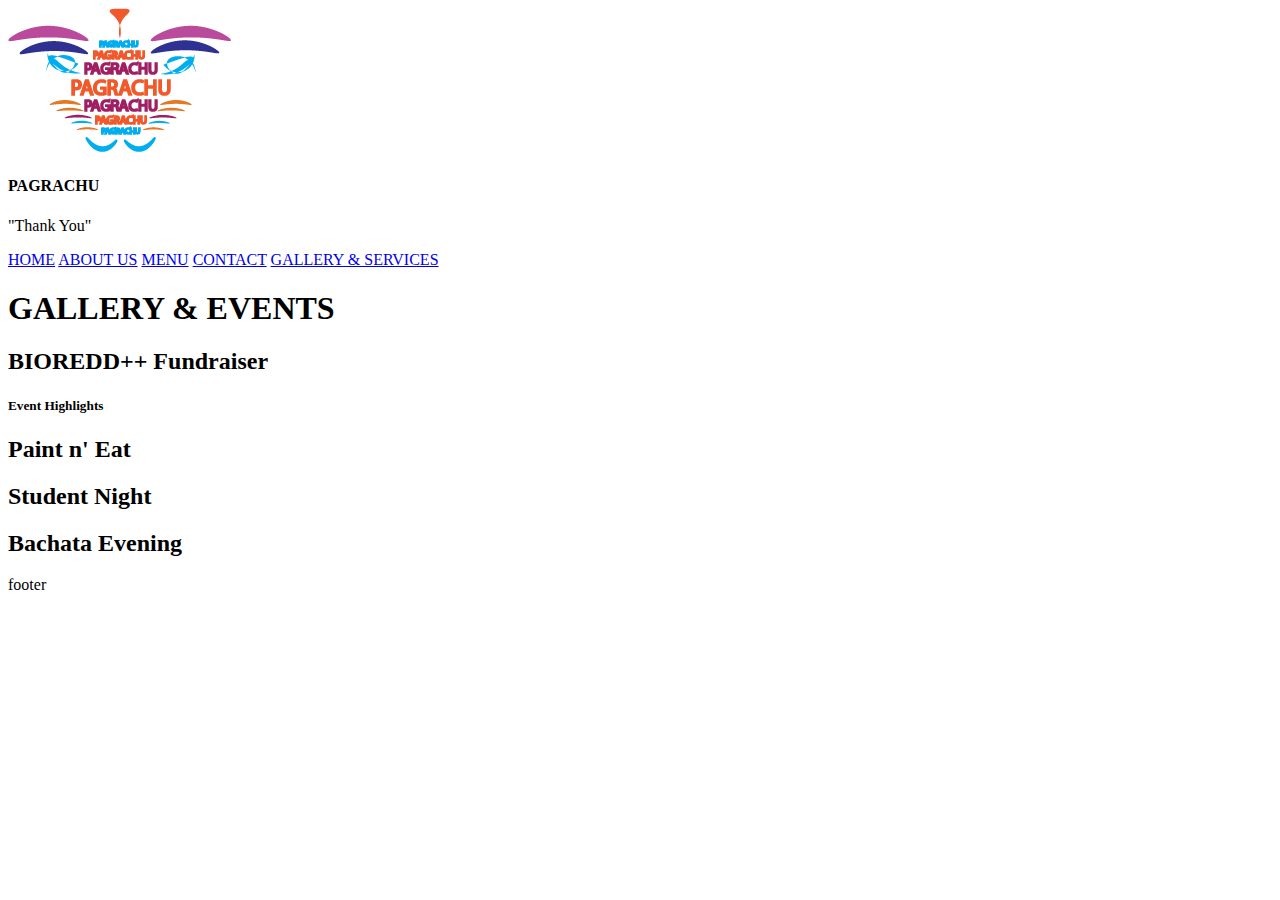
<file: gallery.html>
<!DOCTYPE html>

<html>
<head>
    <title>MTM6201 Midterm</title>
</head>

<body>
    <header>
        <nav>

            <img src="images/Asset 1.png">
            <h4>PAGRACHU</h4>
            <p>"Thank You"</p>

            <a href="index.html">HOME</a>
            <a href="about.html">ABOUT US</a>
            <a href="menu.html">MENU</a>
            <a href="hours.html">CONTACT</a>
            <a href="gallery.html">GALLERY & SERVICES</a>
        </nav>
    </header>

    

    <h1>GALLERY & EVENTS</h1>
    
    <h2> BIOREDD++ Fundraiser </h2>
    <h5> Event Highlights </h5>

    <h2> Paint n' Eat </h2>


    <h2> Student Night </h2>

    
    <h2> Bachata Evening </h2>
    


    <footer>footer</footer>
</body>

</html>
</file>
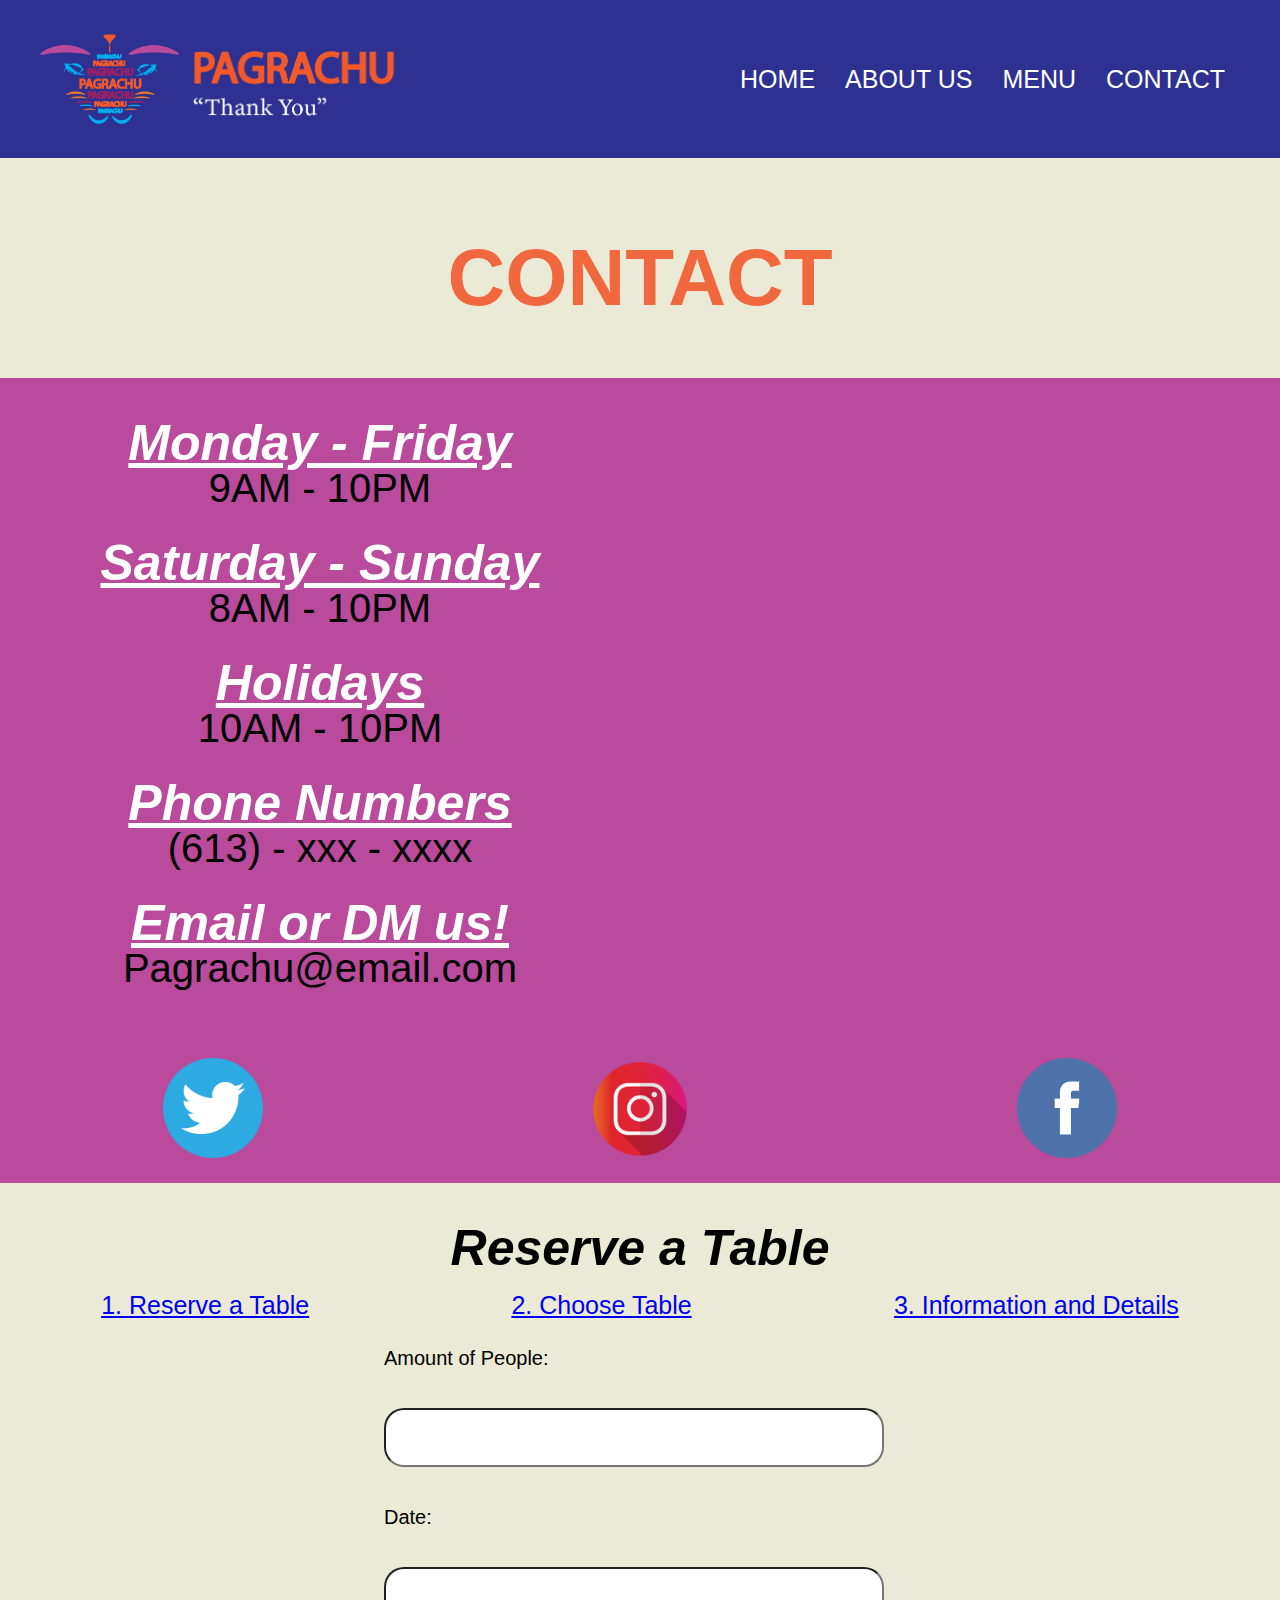
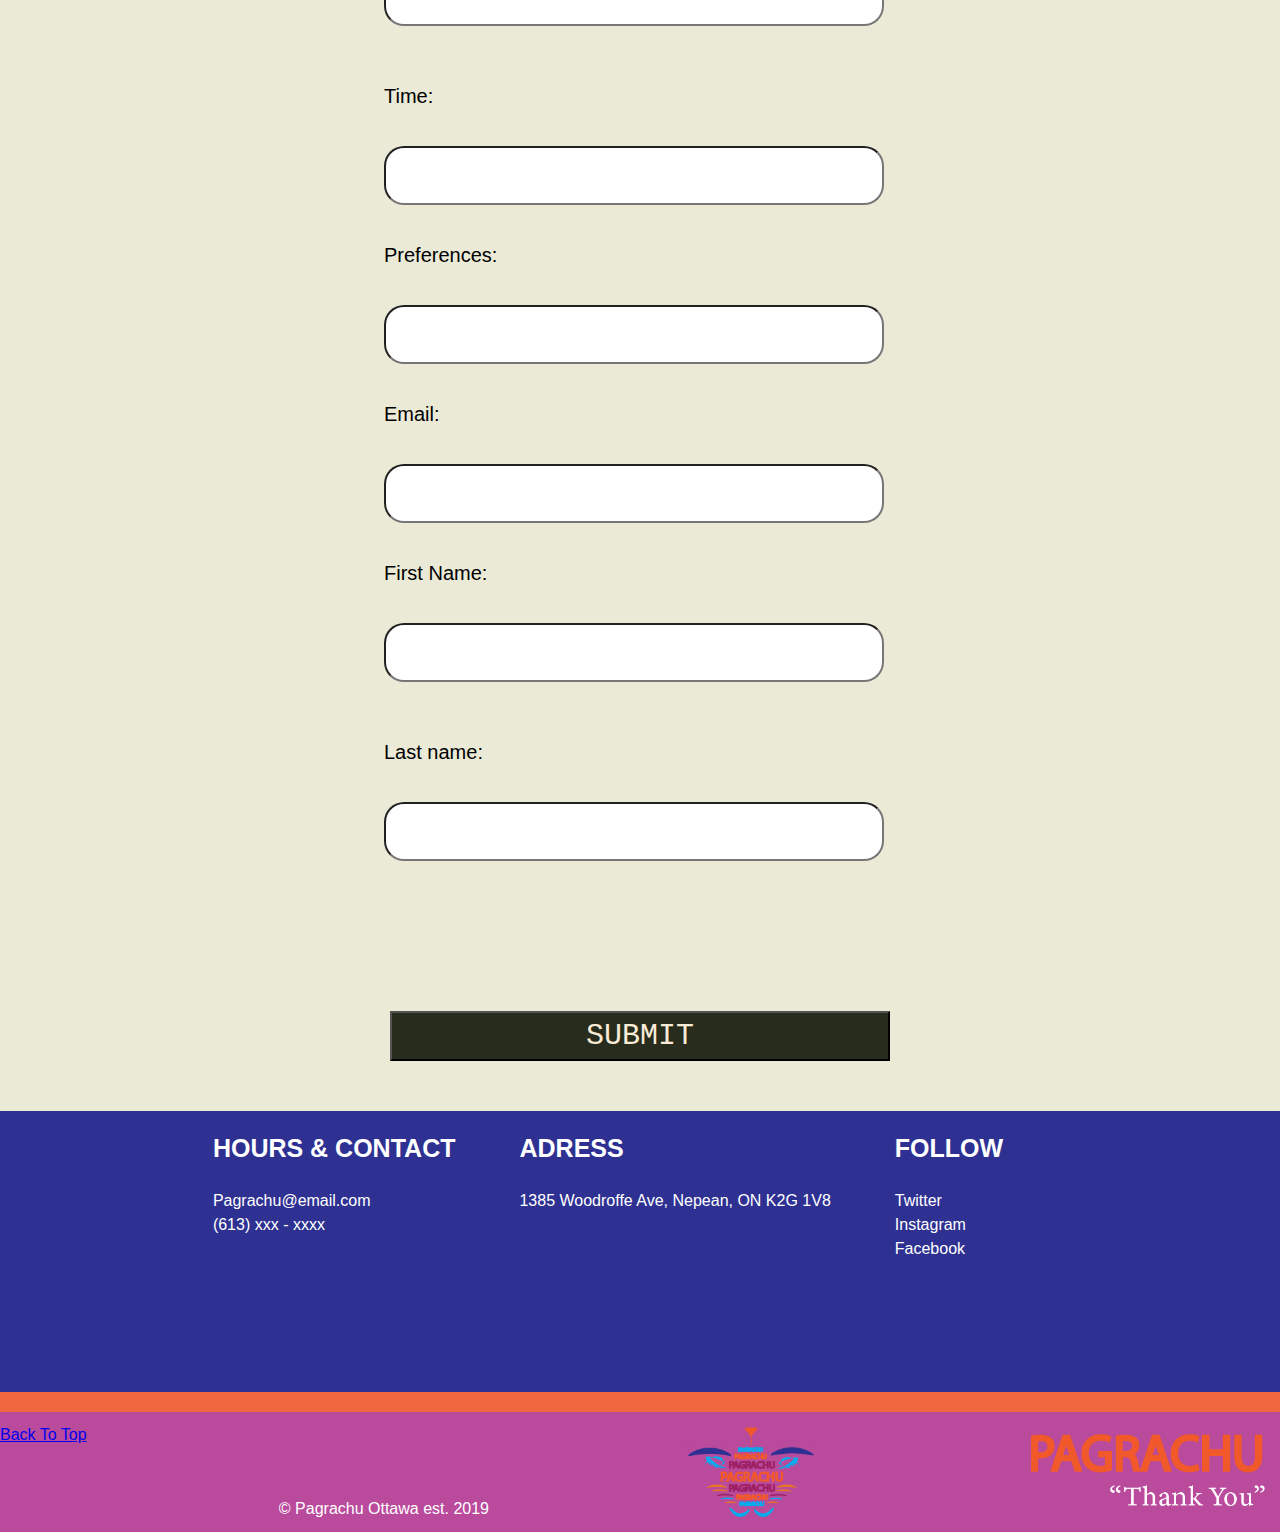
<file: hours.html>
<!DOCTYPE html>
<html lang="en">
 
<head>
    <meta charset="UTF-8">
    <meta http-equiv="X-UA-Compatible" content="IE=edge">
    <meta name="viewport" content="width=device-width, initial-scale=1.0">
    <title>MTM6201 Midterm</title>
    <link rel="stylesheet" href="css/reset.css">
    <link rel="stylesheet" href="css/styles.css">
    <meta http-equiv="Refresh" content="3">

    <!-- Font Family Myriad Pro -->
    <link href="https://fonts.cdnfonts.com/css/myriad-pro" rel="stylesheet">

</head>

<body>
    <header>
       
            <img src="images/Asset_1.png" alt="Pagrachu-Logo" class="logo" height="90">
        <div class="slogan">
            <img src="images/Asset_6.png" alt="Pagrachu-Title-and-Slogan" height="80">
        </div>    
        <nav>
            <ul>
                <li><a href="index.html">HOME</a></li>
                <li><a href="about.html">ABOUT US</a></li>
                <li><a href="menu.html">MENU</a></li>
                <li><a href="hours.html">CONTACT</a></li>
            </ul>
        </nav>
    </header>

    <!--MAIN CONTENT-->
    <main>
    
        <h1>CONTACT</h1>

        <div class="hoursandcontact">    

            <div class="one">
                <h2> Monday - Friday </h2>
                <p> 9AM - 10PM </p>
            </div>

            <div class="one">
                <h2> Saturday - Sunday </h2>
                <p> 8AM - 10PM </p>
            </div>

            <div class="one">
                <h2> Holidays </h2>
                <p> 10AM - 10PM </p>
            </div>

            <div class="one">
                <h2> Phone Numbers </h2>
                <p> <a href="hours.html"> (613) - xxx - xxxx </a></p>
            </div>

            <div class="one">
                <h2> Email or DM us! </h2>
                <p> <a href="hours.html"> Pagrachu@email.com </a></p>
            </div>

            <div class="block">
                <iframe src="https://www.google.com/maps/embed?pb=!1m18!1m12!1m3!1d2803.944738567603!2d-75.75712548459781!3d45.34992777909984!2m3!1f0!2f0!3f0!3m2!1i1024!2i768!4f13.1!3m3!1m2!1s0x4cce0718cc4a6ad7%3A0xc6cc467725843e2b!2sAlgonquin%20College%20Ottawa%20Campus!5e0!3m2!1sen!2sca!4v1678726968724!5m2!1sen!2sca" width="800" height="600" style="border:0;" allowfullscreen="" loading="lazy" referrerpolicy="no-referrer-when-downgrade"></iframe>
            </div>
            
        </div>

        <div class="socialmedia">
            <a href="https://twitter.com/img"><img src="images/twitter.png" alt="twitteraccount" class="tw"></a>
            <a href= "https://www.instagram.com/"><img src="images/ig.png" alt="instagramaccount" class="ig"></a>
            <a href="https://www.facebook.com/"><img src="images/fb.png" alt="facebookaccount" class="fb"></a>
        </div>

       
        <h2 id="tableres"> Reserve a Table </h2>
        
        <div class="table">    
            <ul>
                <li><a href="hours.html">1. Reserve a Table</a></li>
                <li><a href="hours.html">2. Choose Table</a></li>
                <li><a href="hours.html">3. Information and Details</a></li>
            </ul>
        </div>

        


        <form action="/action_page.php">
            <label for="fname">Amount of People:</label><br>
            <input type="text" id="amount" name="People" value=""><br>

            <label for="lname">Date:</label><br>
            <input type="text" id="choose" name="date" value=""><br><br>

            <label for="fname">Time:</label><br>
            <input type="text" id="when" name="time" value=""><br>

            <label for="fname">Preferences:</label><br>
            <input type="text" id="now" name="pref" value=""><br>

            <label for="fname">Email:</label><br>
            <input type="text" id="cont" name="email" value=""><br>

            <label for="lname">First Name:</label><br>
            <input type="text" id="fname" name="fname" value=""><br><br>

            <label for="lname">Last name:</label><br>
            <input type="text" id="lname" name="lname" value=""><br><br>
           
        </form> 

        <div class="reserve"> 
            <button class="subbutton">SUBMIT</button>
        </div>
    
    </main>
    <!--MAIN CONTENT-->

        <div class="footercontainer">

            <div class="footertwo">
                <h5> HOURS & CONTACT</h5>
                    <a href="#"> Pagrachu@email.com </a>
                    <a href="#"> (613) xxx - xxxx </a> 
            </div>

            <div class="footerthree">
                <h5> ADRESS </h5>
                <a href="#"> 1385 Woodroffe Ave, Nepean, ON K2G 1V8 </a>
                <iframe src="https://www.google.com/maps/embed?pb=!1m18!1m12!1m3!1d2803.944738567603!2d-75.75712548459781!3d45.34992777909984!2m3!1f0!2f0!3f0!3m2!1i1024!2i768!4f131!3m3!1m2!1s0x4cce0718cc4a6ad7%3A0xc6cc467725843e2b!2sAlgonquin%20College%20Ottawa%20Campus!5e0!3m2!1sen!2sca!4v1678726968724!5m2!1sen!2sca" width="250" height="150" style="border:0;" allowfullscreen="" loading="lazy" referrerpolicy="no-referrer-when-downgrade"></iframe>
            </div>

            <div class="footerfour">
                <h5> FOLLOW </h5>
                <a href="#"> Twitter </a>
                <a href="#"> Instagram </a>
                <a href="#"> Facebook </a>
            </div>
        </div>
        
        <div class="orangefooter">  </div>


    <footer> 
        <a href="#top"> Back To Top </a>
        <h6> © Pagrachu Ottawa est. 2019 </h6> 
        <img src="images/Asset_1.png" alt="Pagrachu-Logo" class="logo2" height="90"> 
        <img src="images/thankyouright.png" alt="Thank YOu" height="90"> 
    </footer>

</body>

</html>
</file>
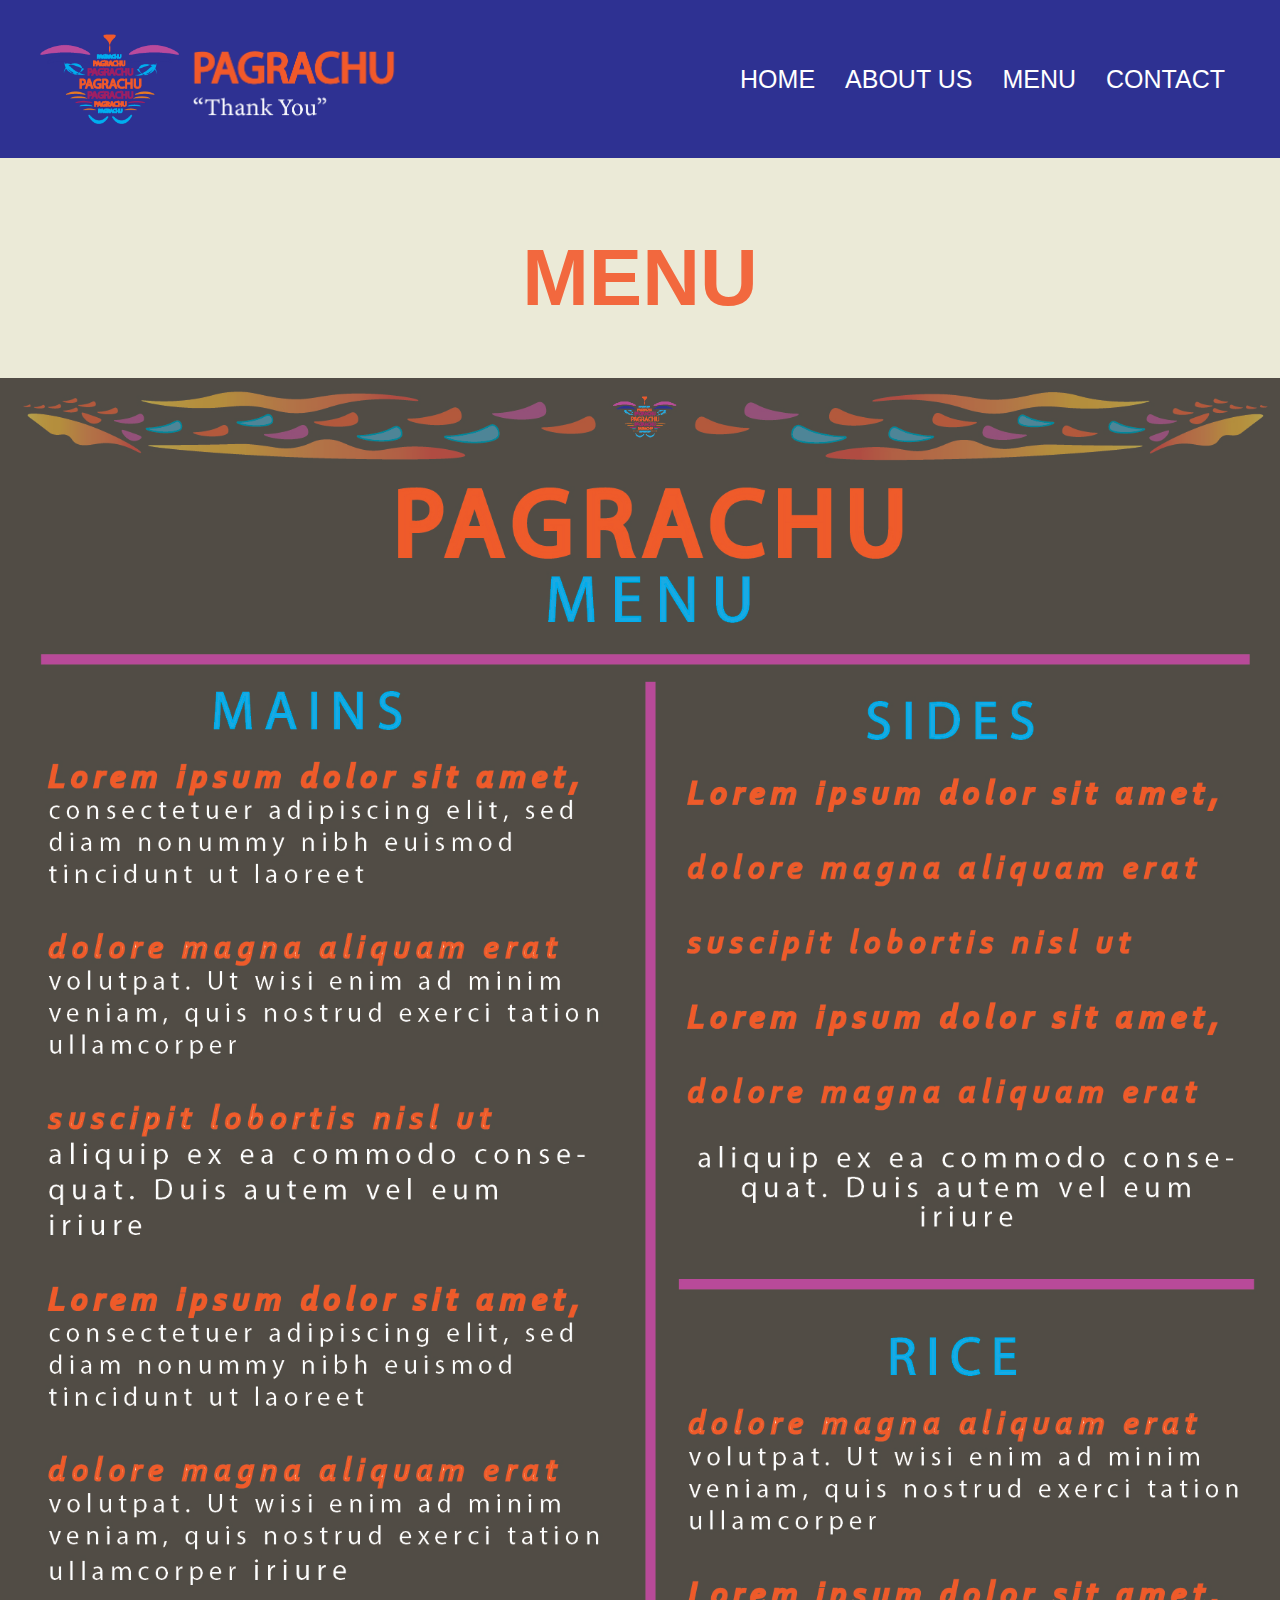
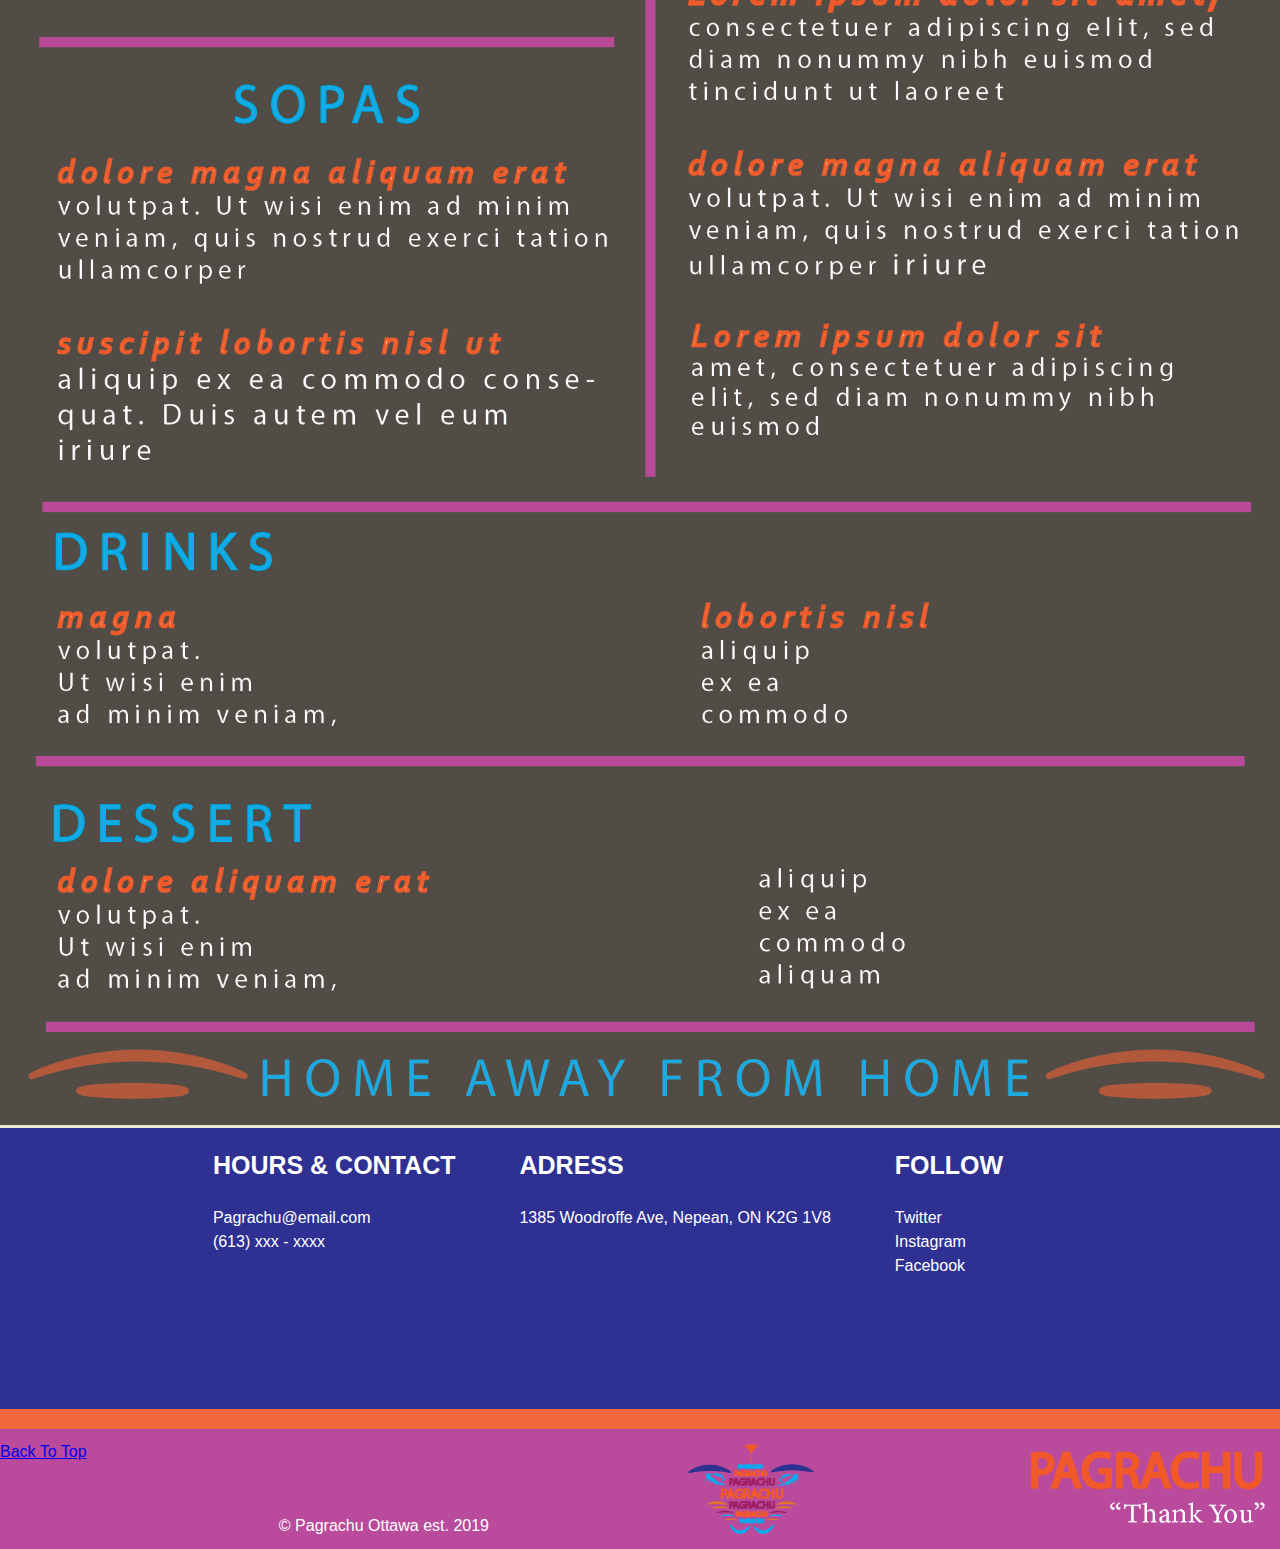
<file: menu.html>
<!DOCTYPE html>
<html lang="en">
 
<head>
    <meta charset="UTF-8">
    <meta http-equiv="X-UA-Compatible" content="IE=edge">
    <meta name="viewport" content="width=device-width, initial-scale=1.0">
    <title>MTM6201 Midterm</title>
    <link rel="stylesheet" href="css/reset.css">
    <link rel="stylesheet" href="css/styles.css">
    <meta http-equiv="Refresh" content="3">

    <!-- Font Family Myriad Pro -->
    <link href="https://fonts.cdnfonts.com/css/myriad-pro" rel="stylesheet">

</head>

<body>
    <header>
       
            <img src="images/Asset_1.png" alt="Pagrachu-Logo" class="logo" height="90">
        <div class="slogan">
            <img src="images/Asset_6.png" alt="Pagrachu-Title-and-Slogan" height="80">
        </div>    
        <nav>
            <ul>
                <li><a href="index.html">HOME</a></li>
                <li><a href="about.html">ABOUT US</a></li>
                <li><a href="menu.html">MENU</a></li>
                <li><a href="hours.html">CONTACT</a></li>
            </ul>
        </nav>
    </header>

    <!--MAIN CONTENT-->
    <main>

        <h1 id="menutitle">MENU</h1>

        <img src="images/PAGRACHU_MENU.jpg" class="menuone" alt="menu">
    
    </main>
    <!--MAIN CONTENT-->

        <div class="footercontainer">

            <div class="footertwo">
                <h5> HOURS & CONTACT</h5>
                    <a href="#"> Pagrachu@email.com </a>
                    <a href="#"> (613) xxx - xxxx </a> 
            </div>

            <div class="footerthree">
                <h5> ADRESS </h5>
                <a href="#"> 1385 Woodroffe Ave, Nepean, ON K2G 1V8 </a>
                <iframe src="https://www.google.com/maps/embed?pb=!1m18!1m12!1m3!1d2803.944738567603!2d-75.75712548459781!3d45.34992777909984!2m3!1f0!2f0!3f0!3m2!1i1024!2i768!4f131!3m3!1m2!1s0x4cce0718cc4a6ad7%3A0xc6cc467725843e2b!2sAlgonquin%20College%20Ottawa%20Campus!5e0!3m2!1sen!2sca!4v1678726968724!5m2!1sen!2sca" width="250" height="150" style="border:0;" allowfullscreen="" loading="lazy" referrerpolicy="no-referrer-when-downgrade"></iframe>
            </div>

            <div class="footerfour">
                <h5> FOLLOW </h5>
                <a href="#"> Twitter </a>
                <a href="#"> Instagram </a>
                <a href="#"> Facebook </a>
            </div>
        </div>
        
        <div class="orangefooter"> </div>

    <footer> 
        <a href="#top"> Back To Top </a>
        <h6> © Pagrachu Ottawa est. 2019 </h6> 
        <img src="images/Asset_1.png" alt="Pagrachu-Logo" class="logo2" height="90"> 
        <img src="images/thankyouright.png" alt="Thank YOu" height="90"> 
    </footer>

</body>

</html>
</file>
<file: css/styles.css>
/*------------------------------------------vvvv------------------MY STYLES-------------vvvv-----------------------------------------------*/

*{
    margin: 0px;
    padding: 0px;
}

body {
    font-family: 'Myriad Pro', sans-serif;
}

p {
    font-size: 40px;

}



/*-----------------------------------------------------------------HEADER------------------------------------------------------------------*/

header {
    display: flex;
    align-items: center;
    justify-content: space-between;
    padding: 0 40px;
    padding-top: 30px;
    padding-bottom: 30px;
    background-color: #2E3192;
}

header ul {
    display: flex;
}

header ul li {
    padding: 0 15px;
    font-size: 18px;
}

header li a{
    text-decoration: none;
    color: white;
    font-size: 25px;
}

header li a:hover {
    color: #F2683E;
    transition: 0.4s ease-in-out;
}



/*-------------------------------------------------------------------HEADINGS-------------------------------------------------------------*/

h1 {
    font-weight: bold;
    font-size: 80px;
    color: #F2683E;
    text-align: center;
    padding-top: 80px;
    padding-bottom: 60px;

}

h2 { 
    font-size: 50px;
    font-weight: bolder;
    font-style: italic;
}

h5 {
    margin-bottom: 2rem;
    font-size: 25px;
    font-weight: bold;

}



/*------------------------------------------------------------HOME PAGE-------------------------------------------------------------------*/

.slogan{
    margin-right: auto;
    padding-top: 15px;
}


.backgroundhome {
    opacity: 50%;
    height: 100%;
    width: 100%;
    
}

.overlaytext {
   position:absolute;
   top: 43%;
   padding-left: 100px;
   font-size: 200px;
   color: black;
}

.bg {                                                               /* bg is short for background */
    opacity: 50%;
    background-position: center center;
    background-position: 20% 40%;
    background-size: 100px 100px;
      
}


.reserve{
    width: 100%;  
    height: 150px;  
    display: flex;  
    justify-content: center;  
    align-items: center;  
    background-color:#EBEAD7;
    text-align: center;
}


.resbutton {                                                        /* "resbutton" is short for "reservation button"*/
    width: 930px;
    height:100px;
    font-size: 50px;
    font-style:normal;
    color: aliceblue;
    border-radius: 12px;
    background-color:#F2683E;
    box-shadow: inset 0 0 0 0 #4CDAFF;
    transition: ease-out 0.4s;
    outline: none;
} 



.resbutton:hover {                                  
    box-shadow: inset 930px 0 0 0 #4CDAFF;     
    color: black;                                 
    cursor: pointer;    
}
/*this hover is smooth and not too flashy. I found that it was a good mix of coloures
as it was according to my original colour palette. Adding on,this tranistion can effect 
a users expereince positivly by seeing this quick, smooth tranistion and getting their 
attention*/                          
                                            

.locationbar {                                  /* class name was chosen for organization and similarity to what is being shown. */
    width: 100%;
    height: 80px;
    font-size: 30px;
    font-style: normal;
    color: aliceblue;
    display: flex;
    justify-content: center;
    align-items: center;
    background-color:#B94A9C ;
}

main{
    background-color: #EBEAD7;
}

.pdffile {                                          /* class name is p-d-f-file*/
    width: 100%;
    height: 1000px;
}


/*----------------------------------------------------------------------ABOUT US PAGE-----------------------------------------------------*/

.colombiaflag {
    border-radius: 50%;
}

.aboutpage {
    display: flex;
    align-items: center;
    justify-content: center;
    column-gap: 15px;
    flex-wrap: wrap;
    padding-left: 40px;
    padding-right: 40px;
    padding-bottom: 80px;
}

.abouttwo {
    display: flex;
    flex-direction: row;
    justify-content: center;
    align-items: center;
    column-gap: 15px;
    padding-left: 100px;
    padding-right: 100px;
    padding-bottom: 80px;
}

.ale {                                                      /*ale is short for Alejandro*/
    border-radius: 50%;
}


.popupone img {
    transition: .5s ease;
    }
    
        .popupone img:hover{
            box-shadow:
            2px 2px #F2683E,
            3px 3px #F2683E,                                /*I chose these to go with these hover affects to sublty highlight the images 
            4px 4px #F2683E,                                     involved in this page. Since my website consists of a bright colour palette,
            5px 5px #F2683E,                                    having a calm animation kept that balance*/
            6px 6px #F2683E,
            7px 7px #F2683E;
            -webkit-transform: translateX(-3px);
            transform: translateX(-3px);
            transition: .5s ease;
            }


.popup img {
    transition: .5s ease;
    }
    
        .popup img:hover{
            box-shadow:
            2px 2px #F2683E,
            3px 3px #F2683E,
            4px 4px #F2683E,
            5px 5px #F2683E,
            6px 6px #F2683E,
            7px 7px #F2683E;
            -webkit-transform: translateX(-3px);
            transform: translateX(-3px);
            transition: .5s ease;
            }


.h2divale {
    padding-left: 110px;
}

#aleabout {                                                 /* using id tags saved me for isolation text without making seprate divs*/
    font-size: 27px;
}

#videotag {
    text-align: center;
    padding-bottom: 20px;
}

video {
    display: block;
    margin: 0 auto;
    padding-bottom: 30px;
}




/*--------------------------------------------------------------------MENU PAGE----------------------------------------------------------*/

#menutitle{
    text-align: center;
}

.menuone {
    height: 100%;
    width: 100%;
}




/*-----------------------------------------------------------------------CONTACT PAGE----------------------------------------------------*/

.hoursandcontact {                              
    background-color: #B94A9C;
    height: 600px;
    width: 100%;
    align-content: center;
    display: flex;
    flex-direction: column;
    justify-content: center;
    flex-wrap: wrap;
    margin: 0 auto;
    padding-top: 40px;
    padding-bottom: 30px;
}
                                        /*used display flex instead of display grid due to the fluidness of flexbox. I found that I had more capabilitties working  with flexbox to slove how I wanted to format the top of this page. I originally was going to use display grid, however I just found myself in a loop of tedious trial and error. WIth Flex box, I understand it more and were able to figure out the proper sizes for each element.*/


.hoursandcontact .one {
    width: 50%;
    height: 20%;
    text-align: center;
}

.hoursandcontact .one h2 {
    color: white;
    text-decoration: underline;
}

.hoursandcontact .one a {
    text-decoration: none;
    color: black;
    font-size: 40px;
}

.hoursandcontact .one a:hover {
    color: #F2683E;
    transition: 0.4s ease-in-out;
}

.hoursandcontact .block {
    width: 50%;
    height: 100%;
}

.socialmedia {
    background-color: #B94A9C;
    display: flex;
    justify-content: space-around;
    padding-top: 10px;
    padding-bottom: 20px;
}

.tw {
    height: 100px;
    width: 100px;
}

.ig {
    height: 102px;
    width: 102px;
}

.fb {
    height: 100px;
    width: 100px;
}

#tableres{
    text-align: center;
    padding-top: 40px ;
    padding-bottom: 20px;
}

.table ul {
    display: flex;
    align-items: center;
    justify-content: space-around;
    color: black;
    font-size: 25px;
    text-decoration: none;
}

.table li{
    text-decoration: none;
    color: black;
    font-size: 25px;
}

form {
    font-size: 20px;
    display: flex;
    flex-direction: column;
    width: 500px;
    padding-left: 30%;
    padding-top: 30px;
    padding-bottom: 40px;
}

input[type=text] {
    padding: 10px;
    border-radius: 20px;
    margin: 20px 0;
    padding: 20px;
    box-sizing: border-box;
    transition: 0.3s;
}

input[type=text]:focus {
    border-color: #4CDAFF;
    box-shadow: 0 0 8px 0 #4CDAFF;
}

.subbutton {
    background-color: #272C1C;
    width: 500px;
    height: 50px;
    font-family:'Courier New', Courier, monospace;
    font-size: 30px;
    color: antiquewhite;

}

input[type=submit]:focus {
    background-color: #4CDAFF;
}


/*---------------------------------------------------------------------FOOTER------------------------------------------------------------*/
.footercontainer {
    background-color: #2E3192;
    width: 100%;
    color: white;
    padding-bottom: 25px;
    padding-top: 25px;
    display: flex;
    justify-content: center;
    flex-wrap: wrap;
    margin: 0 auto;
}

.footerone {
    display: flex;
    flex-direction: column;
    margin-right: 4rem;
}

.footertwo {
    display: flex;
    flex-direction: column;
    margin-right: 4rem;
}

.footerthree {
    display: flex;
    flex-direction: column;
    margin-right: 4rem;
}

.footerfour {
    display: flex;
    flex-direction: column;
    margin-right: 4rem;
}
/*--------------------------------------------------------------FOOTER STYLES WITH "A" TAGS--------------------------------------------*/

.footertwo a{
    color: white;
    text-decoration: none;
    margin-bottom: 0.5rem;
}

.footertwo a:hover{
    color: #F2683E;
    transition: 0.4s ease-out;
}

.footerthree a{
        color: white;
        text-decoration: none;
        margin-bottom: 0.5rem;
}

.footerthree a:hover{
    color: #F2683E;
    transition: 0.4s ease-out;
}

.footerfour a {
    color: white;
    text-decoration: none;
    margin-bottom: 0.5rem;
}

.footerfour a:hover{
    color: #F2683E;
    transition: 0.4s ease-out;
}


.orangefooter{
    background-color: #F2683E;
    width: 100%;
    height: 20px;
    color: #F2683E;
}
/* was a 

/*--------------------------------------------------------------------FOOTER STYLES----------------------------------------------------- */
footer {
    background-color: #B94A9C;
    width: 100%;
    color: white;
    padding-top: 15px;
    padding-bottom: 15px;
    display: flex;
    justify-content: space-between;
}

h6 {
    display: inline-block;
    align-self: flex-end;
}
/* h6's were not used at all and I wanted to give the footers a different style. I figured, if it has not been used yet, I can really isolate and further its purpose in the footer for the website*/

/* Desktop Styles */

@media screen and (min-width: 1200px) {
    



    
}
</file>
